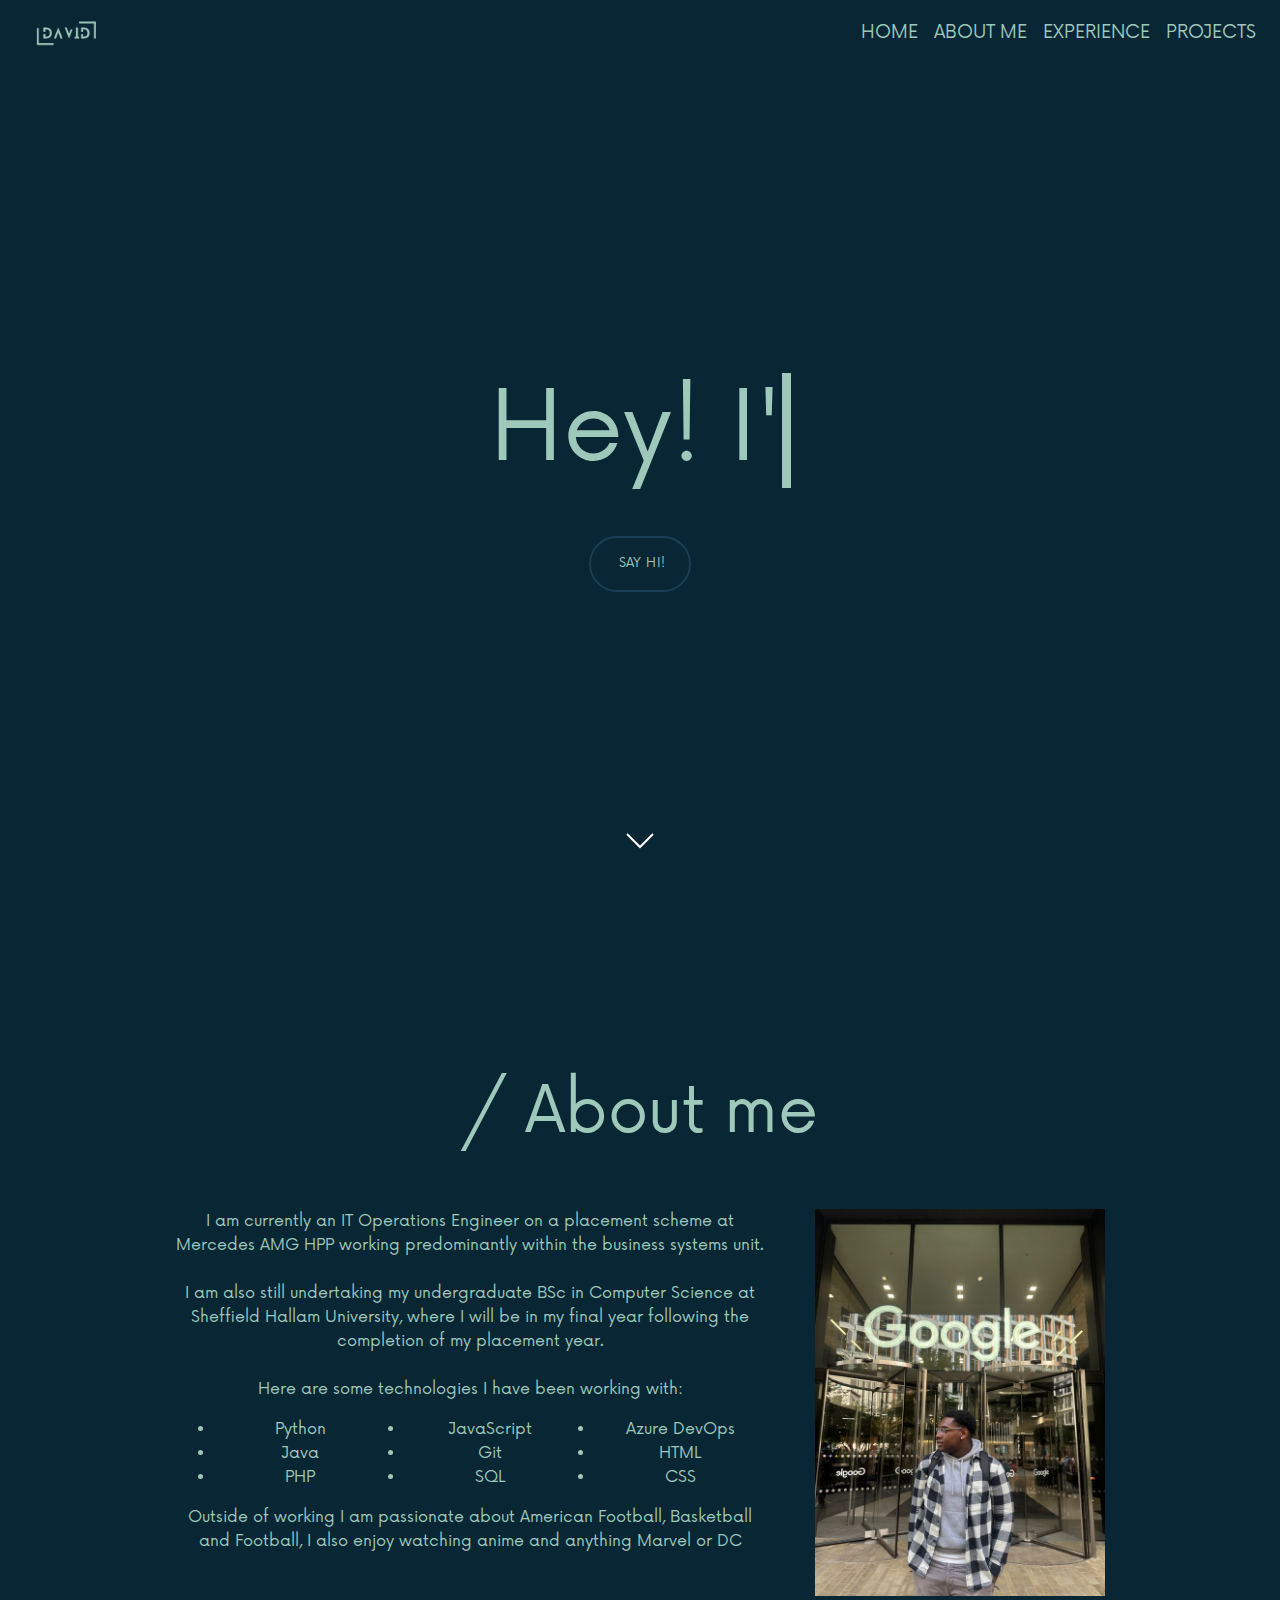
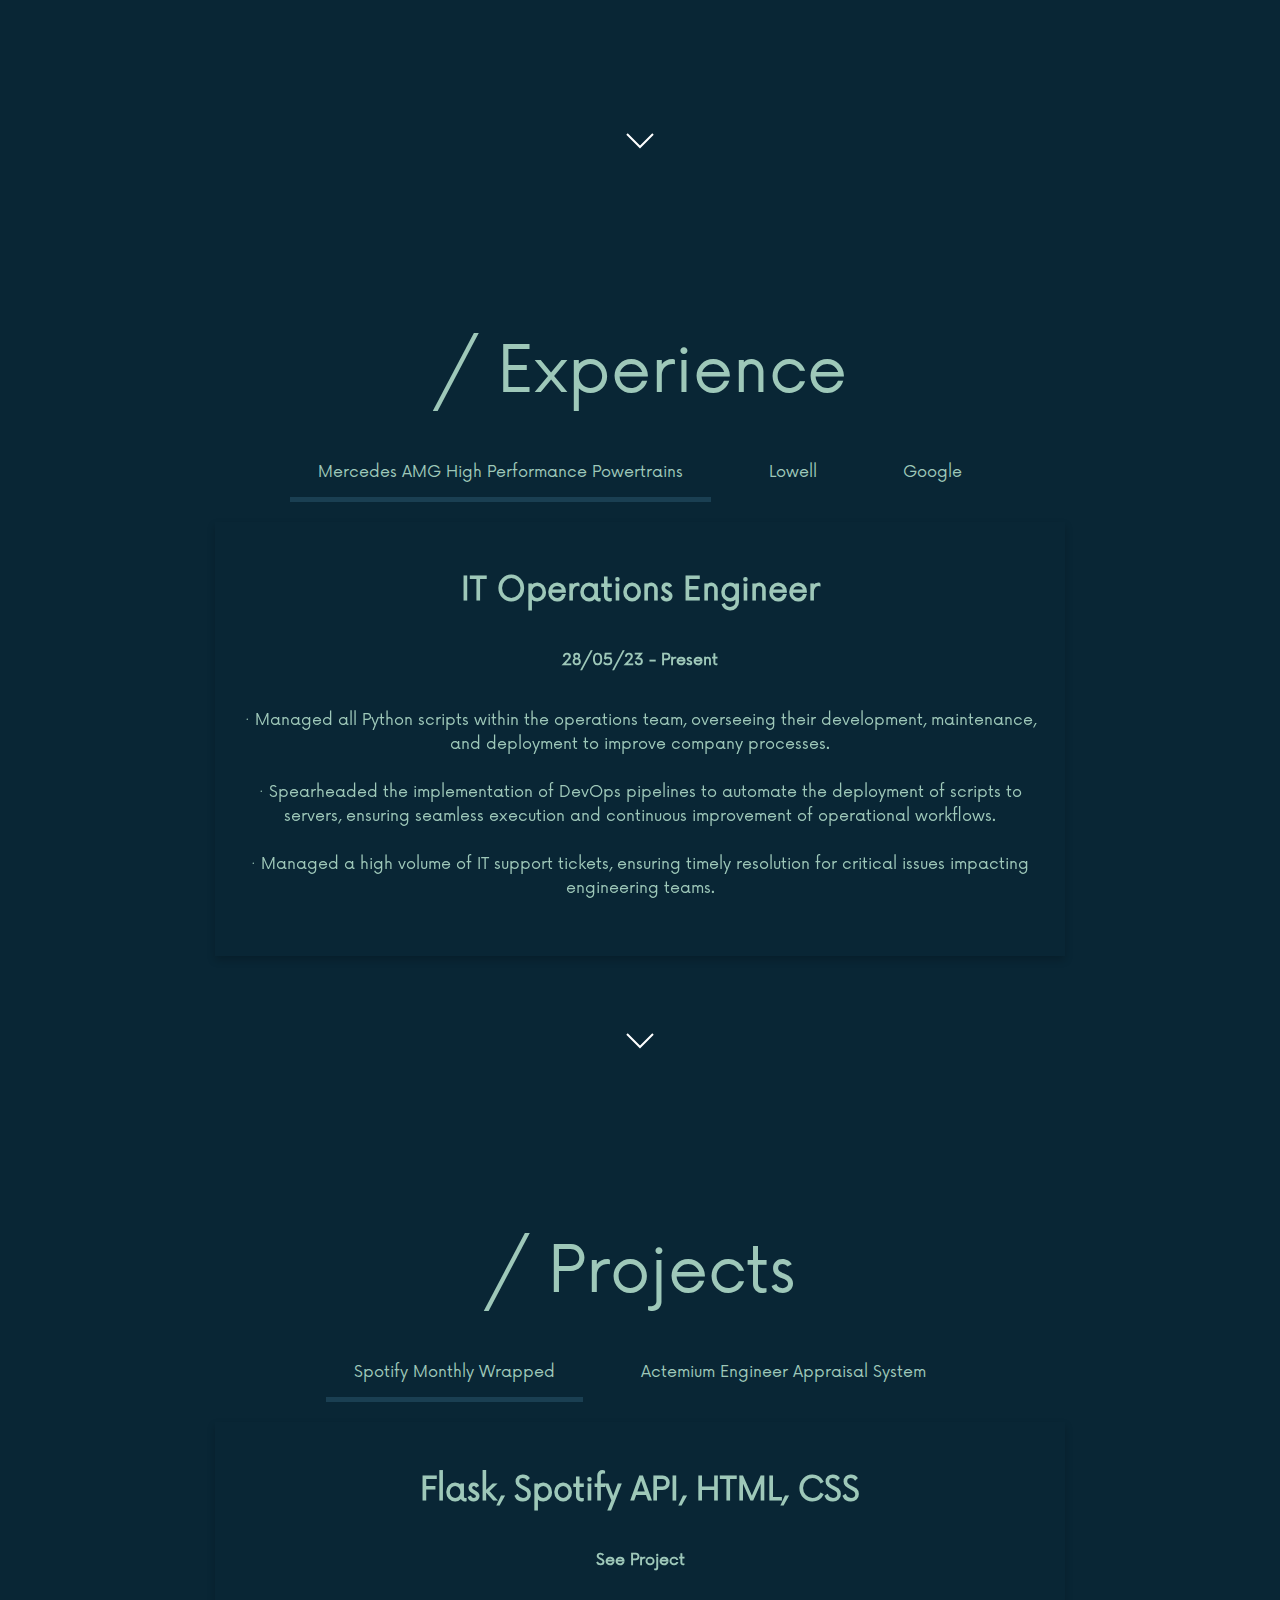
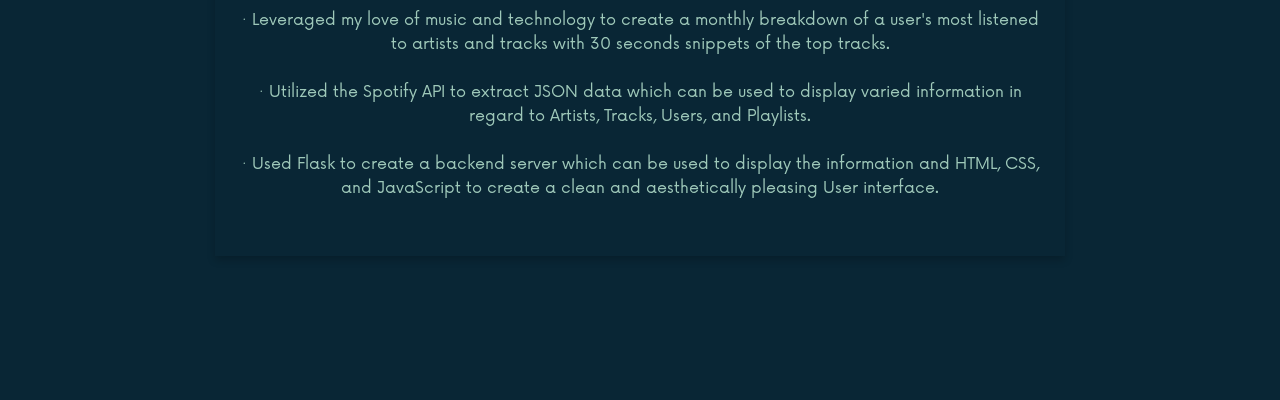
<file: index.html>
<!doctype html>
<html lang="en">
<head>
    <link rel="shortcut icon" type="x-icon" href="img\David_logo.png">
    <title>David</title>
    <!-- Required meta tags -->
    <meta charset="utf-8">
    <meta name="viewport" content="width=device-width, initial-scale=1, shrink-to-fit=no">

    <!-- Bootstrap CSS -->
    <link rel="stylesheet" href="https://stackpath.bootstrapcdn.com/bootstrap/4.3.1/css/bootstrap.min.css" integrity="sha384-ggOyR0iXCbMQv3Xipma34MD+dH/1fQ784/j6cY/iJTQUOhcWr7x9JvoRxT2MZw1T" crossorigin="anonymous">
    <link rel="stylesheet" href="style.css">
    <script src="script.js"></script>
</head>

<body>
    <div id="main_page" class="d-flex flex-column align-items-center justify-content-center vh-100">
        <nav class="navbar navbar-expand-lg navbar-light w-100">
            <div class="d-flex align-items-center">
                <a class="navbar-brand" href="#">
                    <img id="main-logo" src="img/logo.png" class="img-fluid">
                </a>
                <!-- Social media links for mobile -->
                <div class="d-lg-none d-flex align-items-center">
                    <a href="https://www.github.com/DavidAni44" class="social-media-link mx-2">
                        <img src="img\Github1.png" class="img-fluid" alt="Social Media 1">
                    </a>
                    <a href="https://www.linkedin.com/in/david-ani" class="social-media-link mx-2">
                        <img src="img\LinkedIn1.png" class="img-fluid" alt="Social Media 2">
                    </a>
                    <a href="https://x.com/davidani_" class="social-media-link mx-2">
                        <img src="img\Twitter1.png" class="img-fluid" alt="Social Media 3">
                    </a>
                </div>
            </div>
            <div class="collapse navbar-collapse" id="navbarNav">
                <ul class="navbar-nav ml-auto">
                    <li class="nav-item">
                        <a class="nav-link" href="#main_page" style="color: #9EC8B9;">HOME</a>
                    </li>
                    <li class="nav-item">
                        <a class="nav-link" href="#about_me" style="color: #9EC8B9;">ABOUT ME</a>
                    </li>
                    <li class="nav-item">
                        <a class="nav-link" href="#two" style="color: #9EC8B9;">EXPERIENCE</a>
                    </li>
                    <li class="nav-item">
                        <a class="nav-link" href="#three" style="color: #9EC8B9;">PROJECTS</a>
                    </li>
                </ul>
            </div>
        </nav>
        <div class="container text-center my-auto">
            <h1 class="page-title" id="page-title"></h1>
            <p class="homepage-quote">I like to build stuff...sometimes</p>
            <a href="mailto:davidarisani@gmail.com" class="contact-me-link">
                <button class="contact-me">Say Hi!</button>
            </a>
        </div>
        <div class="scroll-arrow">
            <svg width="30px" height="20px">
                <path stroke="#ffffff" fill="none" stroke-width="2px" d="M2.000,5.000 L15.000,18.000 L28.000,5.000"></path>
            </svg>
        </div>
    </div>

    <div id="about_me" class="section py-5">
        <div class="container">
            <h1 class="about_me_title">/ About me</h1>
            <div class="row about-me-container">
                <div class="col-md-8 about-me-content">
                    <p class="about-me-text">
                        I am currently an IT Operations Engineer on a placement scheme at <a href="https://www.mercedes-amg-hpp.com/#">Mercedes AMG HPP</a> working predominantly within the business systems unit. <br><br>
                        I am also still undertaking my undergraduate BSc in Computer Science at <a href="https://www.shu.ac.uk">Sheffield Hallam University</a>, where I will be in my final year following the completion of my placement year. <br><br>
                        Here are some technologies I have been working with:
                    </p>
                    <ul class="stack-list">
                        <li>Python</li>
                        <li>Java</li>
                        <li>PHP</li>
                        <li>JavaScript</li>
                        <li>Git</li>
                        <li>SQL</li>
                        <li>Azure DevOps</li>
                        <li>HTML</li>
                        <li>CSS</li>
                    </ul>
                    <p class="about-me-text">
                        Outside of working I am passionate about American Football, Basketball and Football, I also enjoy watching anime and anything Marvel or DC
                    </p>
                </div>
                <div class="col-md-4 text-center">
                    <img src="img/profile.jpeg" class="about-me-image img-fluid">
                </div>
            </div>
            <div class="scroll-arrow">
                <svg width="30px" height="20px">
                    <path stroke="#ffffff" fill="none" stroke-width="2px" d="M2.000,5.000 L15.000,18.000 L28.000,5.000"></path>
                </svg>
            </div>
        </div>
    </div>

    <div id="two" class="section py-5">
        <div class="container">
            <h1 class="about_me_title" style="margin-bottom: 20px;">/ Experience</h1>
            <div class="nav-container">
                <nav class="experience-nav">
                    <ul id="menu" class="d-flex flex-column flex-md-row">
                        <li class="curr_active"><a id="mercedes" href="#mercedes-content" style="color: #9EC8B9;">Mercedes AMG High Performance Powertrains</a></li>
                        <li><a id="lowell" href="#lowell-content" style="color: #9EC8B9;">Lowell</a></li>
                        <li><a id="google" href="#google-content" style="color: #9EC8B9;">Google</a></li>
                    </ul>
                </nav>
            </div>
            <div id="mercedes-content" class="resume-card">
                <h2 class="resume-title"><b>IT Operations Engineer</b></h2>
                <h6 class="resume-date"><b>28/05/23 - Present</b></h6>
                <p class="resume-desc">
                    · Managed all Python scripts within the operations team, overseeing their development, maintenance, and deployment to improve company processes.<br><br>
                    · Spearheaded the implementation of DevOps pipelines to automate the deployment of scripts to servers, ensuring seamless execution and continuous improvement of operational workflows.<br><br>
                    · Managed a high volume of IT support tickets, ensuring timely resolution for critical issues impacting engineering teams.
                </p>
            </div>
            <div id="lowell-content" class="resume-card" style="display: none;">
                <h2 class="resume-title"><b>Technical Business Analyst</b></h2>
                <h6 class="resume-date"><b>05/06/2023 – 18/08/2023</b></h6>
                <p class="resume-desc">
                    · Orchestrated Agile sprint ceremonies, fostering collaborative teamwork and optimizing project efficiency.<br><br>
                    · Engaged in pair programming to resolve intricate bug tickets, enhancing problem-solving skills and promoting knowledge exchange.<br><br>
                    · Explored diverse IT sectors including Development, Testing, Architecture, and RPA, contributing significantly to projects and gaining holistic insights into technological integration and operational dynamics.
                </p>
            </div>
            <div id="google-content" class="resume-card" style="display: none;">
                <h2 class="resume-title"><b>Hackathon Attendee</b></h2>
                <h6 class="resume-date"><b>06/10/23 - 09/10/23</b></h6>
                <p class="resume-desc">
                    · Distinguished participant at the Google BGN Hackathon, contributing to the development of BuddyUp, an innovative application for university students, using Flask and SQLAlchemy for scalable backend infrastructure, and JavaScript with Material-UI for a dynamic frontend.<br><br>
                    · Integrated Google NLP API to analyze sentiment and entities in student profiles for interest-based matching, and Skiddle API for real-time event information, enhancing user engagement through advanced natural language processing and comprehensive event integration.<br><br>
                    · Led development efforts, ensuring seamless integration of APIs and prioritizing UX aesthetics and functionality.
                </p>
            </div>
            <div class="scroll-arrow">
                <svg width="30px" height="20px">
                    <path stroke="#ffffff" fill="none" stroke-width="2px" d="M2.000,5.000 L15.000,18.000 L28.000,5.000"></path>
                </svg>
            </div>
        </div>
    </div>

    <div id="three" class="section py-5">
        <div class="container">
            <h1 class="about_me_title" style="margin-bottom: 20px;">/ Projects</h1>
            <div class="nav-container">
                <nav class="project-nav">
                    <ul id="proj_menu" class="d-flex flex-column flex-md-row">
                        <li class="proj_curr_active"><a id="spotify" href="#spotify-content" style="color: #9EC8B9;">Spotify Monthly Wrapped</a></li>
                        <li><a id="actemium" href="#actemium-content" style="color: #9EC8B9;">Actemium Engineer Appraisal System</a></li>
                    </ul>
                </nav>
            </div>
            <div id="spotify-content" class="project-card">
                <h2 class="resume-title"><b>Flask, Spotify API, HTML, CSS</b></h2>
                <h6 class="resume-date"><b><a href="https://github.com/Adam-Infnty/Wrapped_Weekly">See Project</a></b></h6>
                <p class="resume-desc">
                    · Leveraged my love of music and technology to create a monthly breakdown of a user's most listened to artists and tracks with 30 seconds snippets of the top tracks.<br><br>
                    · Utilized the Spotify API to extract JSON data which can be used to display varied information in regard to Artists, Tracks, Users, and Playlists.<br><br>
                    · Used Flask to create a backend server which can be used to display the information and HTML, CSS, and JavaScript to create a clean and aesthetically pleasing User interface.
                </p>
            </div>
            <div id="actemium-content" class="project-card" style="display: none;">
                <h2 class="resume-title"><b>HTML, CSS, JavaScript, MongoDB, next.js</b></h2>
                <h6 class="resume-date"><b>Project is owned by company</b></h6>
                <p class="resume-desc">
                    · Engineered an advanced interactive appraisal platform for VINCI Energies (Actemium), transitioning from paper-based processes to an online system.<br><br>
                    · Utilized MongoDB for robust storage and seamless retrieval of appraisal data.<br><br>
                    · Employed the Model-View-Controller (MVC) architectural pattern for optimal maintainability and scalability.<br><br>
                    · Implemented dynamic bar charts and tabular representations using JavaScript for intuitive data visualization.<br><br>
                    · Enhanced efficiency and resource utilization through digital transformation.
                </p>
            </div>
        </div>
    </div>
</body>
<!-- Optional JavaScript -->
<!-- jQuery first, then Popper.js, then Bootstrap JS -->
<script src="https://code.jquery.com/jquery-3.3.1.slim.min.js" integrity="sha384-q8i/X+965DzO0rT7abK41JStQIAqVgRVzpbzo5smXKp4YfRvH+8abtTE1Pi6jizo" crossorigin="anonymous"></script>
<script src="https://cdnjs.cloudflare.com/ajax/libs/popper.js/1.14.7/umd/popper.min.js" integrity="sha384-UO2eT0CpHqdSJQ6hJty5KVphtPhzWj9WO1clHTMGa3JDZwrnQq4sF86dIHNDz0W1" crossorigin="anonymous"></script>
<script src="https://stackpath.bootstrapcdn.com/bootstrap/4.3.1/js/bootstrap.min.js" integrity="sha384-JjSmVgyd0p3pXB1rRibZUAYoIIy6OrQ6VrjIEaFf/nJGzIxFDsf4x0xIM+B07jRM" crossorigin="anonymous"></script>
<script src="script.js"></script>
</html>
</file>
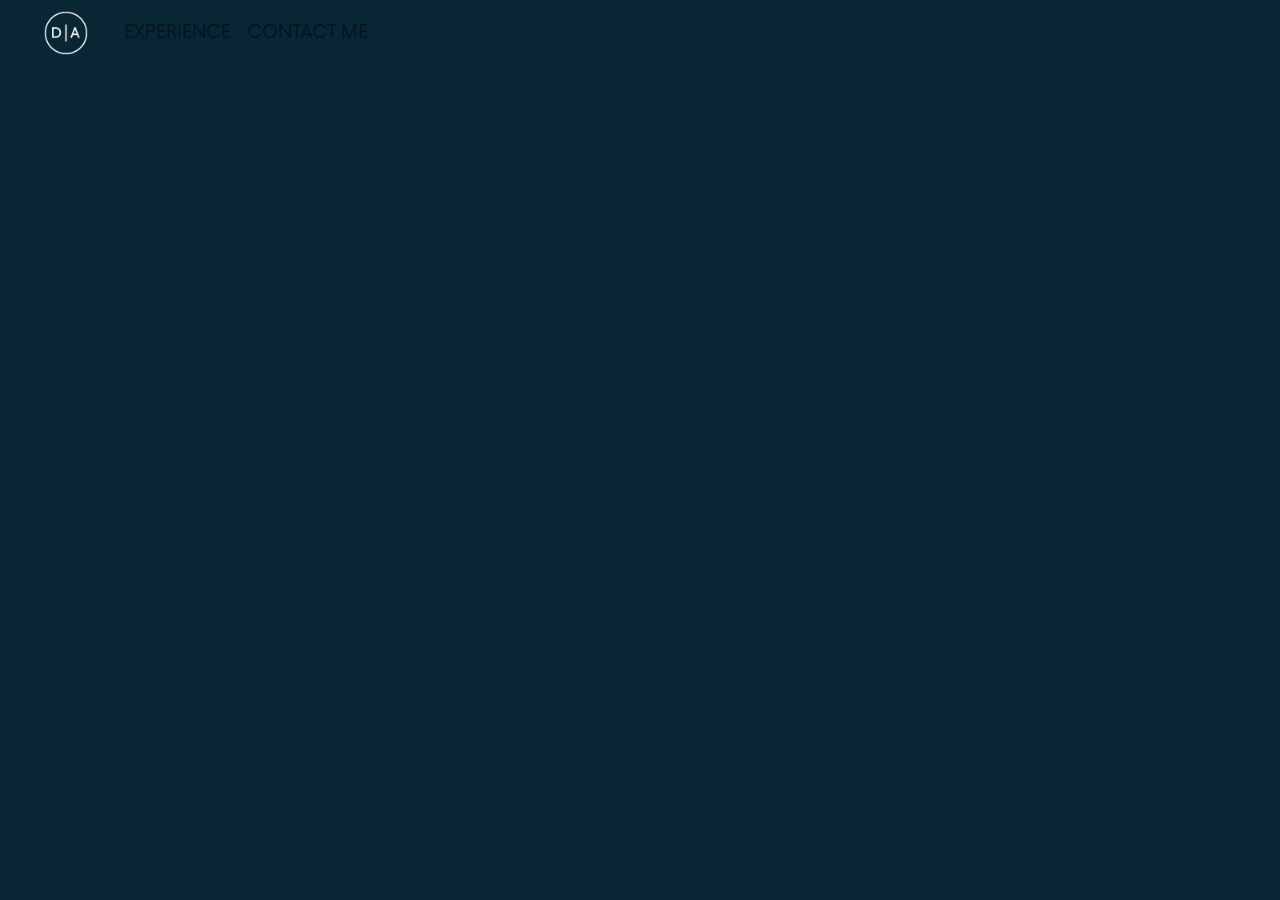
<file: experience_page.html>
<!doctype html>
<html lang="en">
  <head>
    <title>Title</title>
    <!-- Required meta tags -->
    <meta charset="utf-8">
    <meta name="viewport" content="width=device-width, initial-scale=1, shrink-to-fit=no">

    <!-- Bootstrap CSS -->
    <link rel="stylesheet" href="https://stackpath.bootstrapcdn.com/bootstrap/4.3.1/css/bootstrap.min.css" integrity="sha384-ggOyR0iXCbMQv3Xipma34MD+dH/1fQ784/j6cY/iJTQUOhcWr7x9JvoRxT2MZw1T" crossorigin="anonymous">
    <link rel="stylesheet" href="style.css">
  </head>
  <body> 
    <nav class="navbar navbar-expand-sm navbar-light">
        <img id="main-logo" src="img/David Ani Logo.png">
        <div class="collapse navbar-collapse" id="collapsibleNavId">
            <ul class="navbar-nav mr-auto mt-2 mt-lg-0">
                <li class="nav-item">
                    <a class="nav-link" href="#">EXPERIENCE</a>
                </li>
                <li class="nav-item">
                    <a class="nav-link" href="#">CONTACT ME</a>
                </li>
            </ul>
        </div>
    </nav>
   
    
      
    <!-- Optional JavaScript -->
    <!-- jQuery first, then Popper.js, then Bootstrap JS -->
    <script src="https://code.jquery.com/jquery-3.3.1.slim.min.js" integrity="sha384-q8i/X+965DzO0rT7abK41JStQIAqVgRVzpbzo5smXKp4YfRvH+8abtTE1Pi6jizo" crossorigin="anonymous"></script>
    <script src="https://cdnjs.cloudflare.com/ajax/libs/popper.js/1.14.7/umd/popper.min.js" integrity="sha384-UO2eT0CpHqdSJQ6hJty5KVphtPhzWj9WO1clHTMGa3JDZwrnQq4sF86dIHNDz0W1" crossorigin="anonymous"></script>
    <script src="https://stackpath.bootstrapcdn.com/bootstrap/4.3.1/js/bootstrap.min.js" integrity="sha384-JjSmVgyd0p3pXB1rRibZUAYoIIy6OrQ6VrjIEaFf/nJGzIxFDsf4x0xIM+B07jRM" crossorigin="anonymous"></script>
  </body>
</html>
</file>
<file: style.css>
/* Basic styling */
html, body {
    margin: 0;
    padding: 0;
    width: 100%;
    overflow-x: hidden; /* Ensure no horizontal overflow */
    scroll-behavior: smooth;
    font-family: Arial, sans-serif;
    background-color: #092635;
    color: #9EC8B9;
}

/* Card styling to ensure text stays within bounds */
.project-card, .resume-card {
    box-shadow: 0 4px 8px 0 rgba(0, 0, 0, 0.2);
    width: 100%;
    max-width: 850px;
    color: #9EC8B9;
    backdrop-filter: blur(8px);
    margin: 20px auto;
    padding: 20px; /* Add padding to ensure text does not touch edges */
    overflow: hidden; /* Ensure text does not overflow the card */
    box-sizing: border-box; /* Ensure padding is included in the width and height */
    word-wrap: break-word; /* Break long words */
}

.project-card:hover, .resume-card:hover {
    box-shadow: 0 8px 16px 0 rgba(0, 0, 0, 0.2);
}

.resume-title {
    margin: 30px 0;
}

.resume-date, .resume-desc {
    padding: 10px 0;
}

.resume-desc {
    padding: 20px 0;
}

/* Responsive design */
@media (max-width: 1200px) {
    .resume-card, .project-card {
        width: 90%;
    }

    .resume-title, .resume-date, .resume-desc {
        padding: 10px;
    }

    .about-me-content {
        margin: 0 auto;
    }
}

@media (max-width: 768px) {
    .navbar .navbar-collapse {
        display: none; /* Hide the navbar links on mobile devices */
    }

    .navbar-brand {
        margin-left: 0;
    }

    .social-media-link img {
        width: 24px;
        height: 24px;
    }

    .project-nav ul {
        flex-direction: column;
        align-items: center;
    }

    .project-nav a {
        text-align: center;
        padding: 10px;
    }

    .resume-card, .project-card {
        padding: 15px;
    }

    .about-me-content {
        margin-top: 20px;
    }

    .about-me-container {
        flex-direction: column;
        align-items: center;
    }

    .about-me-image {
        width: 100%;
        max-width: 300px;
        margin-bottom: 20px;
    }

    .resume-title, .resume-date, .resume-desc {
        padding: 10px;
    }
}

@media (max-width: 480px) {
    .project-card, .resume-card {
        padding: 10px;
        word-wrap: break-word; /* Break long words on small screens */
    }

    .page-title {
        font-size: 36px;
        border-right: 0.15em solid #9EC8B9; /* Typewriter cursor */
        animation: caret 0.75s steps(1) infinite; /* Blinking cursor effect */
    }

    .about_me_title {
        font-size: 24px;
        left: 10px;
        top: -100px;
    }

    .about-me-content {
        margin-top: 10px;
    }

    .about-me-text {
        font-size: 14px;
    }

    .contact-me {
        font-size: 12px;
        padding: 12px 18px;
    }
}

/* Enable snap scroll for larger screens */
@media (min-width: 780px) {
    html {
        scroll-snap-type: y mandatory;
    }

    .section {
        scroll-snap-align: start;
    }
}

/* Other existing styles */
#main-logo {
    height: 100px;
    width: auto;
    background-color: transparent;
}

.nav-item {
    font-size: 20px;
}

.navbar-nav .nav-link {
    font-size: 18px;
}

* {
    font-family: 'Now-Regular';
    scroll-behavior: smooth;
    box-sizing: border-box; /* Ensures padding and border are included in element's total width and height */
}

.section {
    display: flex;
    justify-content: center;
    align-items: center;
    min-height: 100vh;
    width: 100%;
    position: relative;
}

.nav-link a {
    color: #9EC8B9;
}

.navbar {
    height: 65px;
    width: 100%;
    background-color: #092635; /* Ensure the navbar is visible on scroll */
}

.container {
    display: flex;
    flex-direction: column;
    align-items: center;
    justify-content: center;
    text-align: center;
    width: 100%;
}

#main-body-logo {
    opacity: 0;
}

.homepage-quote {
    opacity: 0;
}

.container p:nth-child(2) {
    animation: fadeIn .3s ease-in-out forwards;
    animation-delay: 1s;
}

.container img:nth-child(3) {
    animation: fadeIn .3s ease-in-out forwards;
    animation-delay: 1.5s;
}

a {
    color: #9EC8B9;
    text-decoration: none;
}

a:hover {
    color: #1A3F52;
    text-decoration: underline;
}

li {
    color: #9EC8B9;
}

.scroll-arrow {
    position: absolute;
    bottom: 50px;
    left: 50%;
    transform: translateX(-50%);
    animation: fadeBounce 3s infinite;
}

.page-title {
    font-size: 96px;
    border-right: 0.10em solid #9EC8B9; /* Typewriter cursor */
    animation: caret 0.75s steps(1) infinite; /* Blinking cursor effect */
}

#main-body-logo {
    height: 180px;
    width: 170px;
}

#two {
    width: 100%;
    min-height: 100vh;
    position: relative;
}

/* Container for the navigation */
.nav-container {
    background-color: #092635;
    overflow: hidden;
    width: 100%;
    position: relative;
    top: 0;
    z-index: 1000;
}

/* Navigation styling */
.experience-nav, .project-nav {
    display: flex;
    justify-content: center;
}

.experience-nav ul, .project-nav ul {
    list-style-type: none;
    margin: 0;
    padding: 0;
    display: flex;
}

.experience-nav li, .project-nav li {
    margin: 0 15px;
}

.experience-nav a, .project-nav a {
    display: block;
    color: white;
    text-align: center;
    padding: 14px 20px;
    text-decoration: none;
    font-size: 16px;
}

.active {
    display: block;
}

ul#menu, ul#proj_menu {
    list-style: none;
}

ul#menu li, ul#proj_menu li {
    display: inline-block;
    padding: .3em .5em;
    position: relative;
    overflow: hidden;
}

ul#menu li::before, ul#proj_menu li::before {
    position: absolute;
    display: block;
    content: '';
    bottom: 0;
    left: -100%;
    width: 100%;
    height: 5px;
    transition: 0.4s;
    background-color: #1A3F52;
}

ul#menu li.curr_active::before, ul#menu li:hover::before, ul#proj_menu li.proj_curr_active::before, ul#proj_menu li:hover::before {
    left: 0%;
}

.contact-me {
    display: flex;
    align-items: center;
    justify-content: center;
    gap: 10px;
    font-family: inherit;
    font-size: 13px;
    font-weight: 500;
    text-transform: uppercase;
    letter-spacing: 0.4px;
    color: #9EC8B9;
    background-color: #092635;
    border: 2px solid #1A3F52;
    border-radius: 40px;
    padding: 16px 24px 16px 28px;
    transition: 0.2s;
    text-decoration: none;
}

.contact-me:hover {
    color: #092635;
    background-color: #9EC8B9;
}

.contact-me:active {
    box-shadow: none;
}

.contact-me-link {
    color: inherit;
}

/* About Me Title Styling */
.about_me_title {
    background-color: #092635; /* Matches the background color */
    padding: 10px 15px; /* Adds some padding for better readability */
    font-size: 64px; /* Sets the font size */
    box-sizing: border-box; /* Includes padding in the width calculation */
    display: inline-block; /* Supports typewriter effect */
    white-space: nowrap; /* Prevents text from wrapping */
    overflow: hidden; /* Hides overflowing content */
    color: #9EC8B9; /* Sets text color */
}

@keyframes caret {
    50% {
      border-color: transparent;
    }
}

@media (max-width: 768px) {
    .navbar .navbar-collapse {
        display: none; /* Hide the navbar links on mobile devices */
    }

    .navbar-brand {
        margin-left: 0;
    }

    .social-media-link img {
        width: 24px;
        height: 24px;
    }

    .about_me_title {
        font-size: 36px;
        text-align: center;
    }

    body {
        overflow-y: scroll;
        overflow-x: hidden;
    }

    .page-title {
        font-size: 48px;
    }

    .about-me-content {
        margin-top: 40px;
    }

    .scroll-arrow {
        visibility: hidden;
        display: none;
    }

    .section {
        min-height: 100dvh;
    }

    html, body {
        overflow-x:hidden;
    }
}

@media (max-width: 480px) {
    .section {
        min-height: 100dvh;
    }
}

.about-me-container {
    display: flex;
    justify-content: flex-start;
    align-items: flex-start;
    max-width: 1000px;
    margin: 20px auto;
    padding: 20px;
}

.about-me-content {
    flex: 1;
    margin-right: 20px;
}

.about-me-text {
    font-size: 16px;
    line-height: 1.5;
}

.about-me-image {
    max-width: 100%;
    width: 400px;
    height: auto;
}

.stack-list {
    column-count: 3;
    column-gap: 20px;
}

/* Responsive tables */
.table-responsive {
    width: 100%;
    margin-bottom: 1.5rem;
    overflow-x: auto;
    -webkit-overflow-scrolling: touch;
    display: block;
}

.table {
    width: 100%;
    margin-bottom: 1rem;
    color: #9EC8B9;
}

.table th,
.table td {
    padding: 0.75rem;
    vertical-align: top;
    border-top: 1px solid #dee2e6;
}

@media (max-width: 576px) {
    .table-responsive .table th,
    .table-responsive .table td {
        white-space: nowrap;
    }
}

/* Custom styles for the menu checkbox */
.menu {
    display: none;
}

.menu + label {
    --s: 24px; /* control the size */
    --c: #9EC8B9; /* the color */
    display: inline-block;
    width: var(--s);
    height: var(--s);
    position: absolute;
    top: 12px; /* Adjust the positioning as needed */
    right: 12px; /* Adjust the positioning as needed */
    cursor: pointer;
    z-index: 1001; /* Ensure it stays on top */
}

.menu + label::before,
.menu + label::after,
.menu + label span {
    content: '';
    position: absolute;
    left: 0;
    width: 100%;
    height: 2px;
    background-color: var(--c);
    transition: all 0.3s ease-in-out;
}

.menu + label::before {
    top: 0;
}

.menu + label::after {
    bottom: 0;
}

.menu + label span {
    top: 50%;
    transform: translateY(-50%);
}

.menu:checked + label::before {
    transform: rotate(45deg);
    top: 50%;
}

.menu:checked + label::after {
    transform: rotate(-45deg);
    top: 50%;
}

.menu:checked + label span {
    background-color: transparent;
}

.navbar-toggler-wrapper {
    display: flex;
    align-items: center;
}

@media (min-width: 992px) {
    .navbar-toggler-wrapper {
        display: none;
    }
}

.navbar-toggler {
    border: none;
    background: none;
    padding: 0;
}

.collapse.show {
    display: flex !important;
}

/* Animations */
@keyframes fadeIn {
    to {
        opacity: 1;
    }
}

@font-face {
    font-family: Now-Regular;
    src: url('font/Now-Regular.otf');
}

@keyframes fadeBounce {
    0%, 20%, 50%, 80%, 100% {
        opacity: 0;
        transform: translateY(-20px);
    }

    40% {
        opacity: 1;
        transform: translateY(0);
    }
}
</file>
